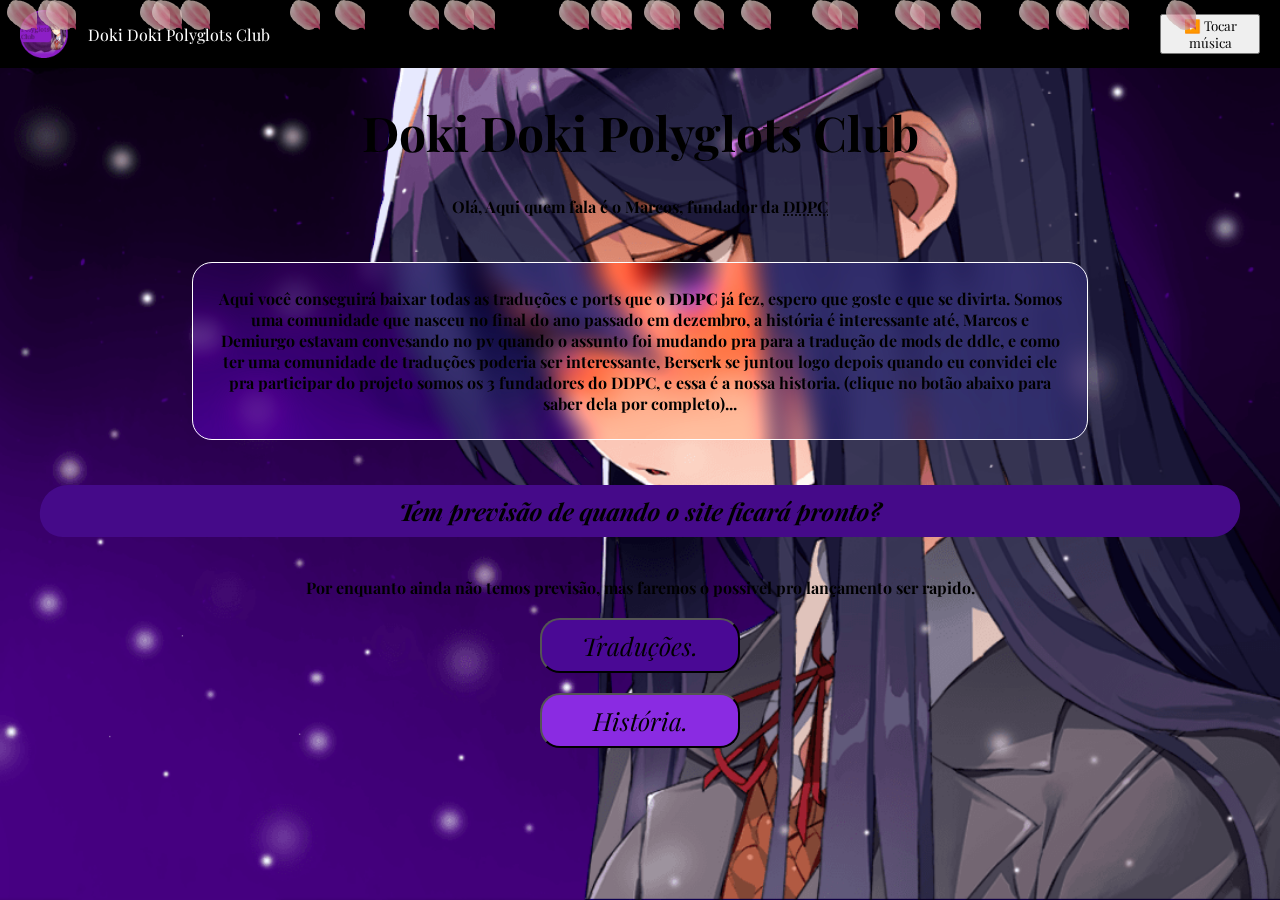
<file: index.html>
<!DOCTYPE html>
<html lang="en">
	<head>
		<meta charset="UTF-8" />
		<meta name="viewport" content="width=device-width, initial-scale=1.0" />
		<title>Doki Doki Polyglots Club</title>
		<link rel="stylesheet" href="css/style.css" />
		<link href="https://fonts.googleapis.com/css2?family=Playfair+Display:wght@400;500;600;700&display=swap" rel="stylesheet">
	</head>
	<body>
		<nav id="top-banner">
			<img id="icon-logo" src="img/logo.png" alt="ícone da logo" />
			<span>Doki Doki Polyglots Club</span>
			<button onclick="document.getElementById('musica').play()">▶️ Tocar música</button>
			<audio id="musica">
			<source src="Yiruma.mp3" type="audio/mpeg">
			Seu navegador não suporta áudio HTML5.
			</audio>
		</nav>
		<h1 id="title">Doki Doki Polyglots Club</h1>
		<p class="subtitle"><b>
			Olá, Aqui quem fala é o Marcos, fundador da
			<abbr title="Doki Doki Polyglots Club">DDPC</abbr></b>
		</p>
		<p class="subtitle" id="description" id="P" ><b> 
			Aqui você conseguirá baixar todas as traduções e ports que o <b>DDPC</b> já fez, espero que goste e que se divirta.
			Somos uma comunidade que nasceu no final do ano passado em dezembro, a história é interessante até, Marcos e Demiurgo
			estavam convesando no pv quando o assunto foi mudando pra para a tradução de mods de ddlc, e como ter uma comunidade 
			de traduções poderia ser interessante, Berserk se juntou logo depois quando eu convidei ele pra participar do projeto 
			somos os 3 fundadores do DDPC, e essa é a nossa historia. (clique no botão abaixo para saber dela por completo)...
		</b>
		</p>
		<h2 id="ready">Tem previsão de quando o site ficará pronto?</h2>
		<p class="subtitle"><b>Por enquanto ainda não temos previsão, mas faremos o possivel pro lançamento ser rapido.</b></p>

		<button id="botao-tradução" >Traduções.</button>
		<button id="botao-historia">História.</button>

		<div id="container"></div>
		<script src="js/ddpc.js"></script>
	</body>
</html>
</file>
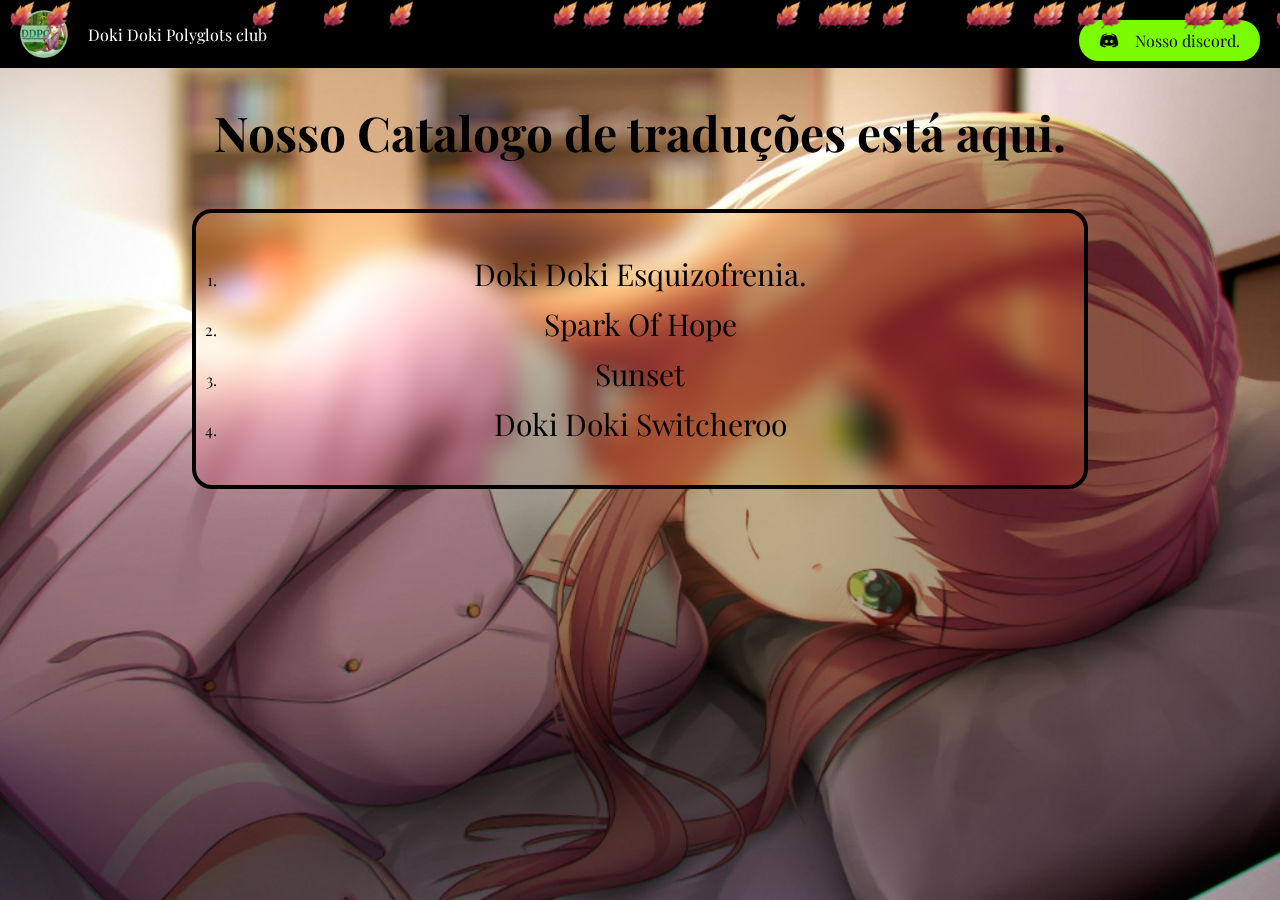
<file: catalogo/catalogo.html>
<!DOCTYPE html>
<html>
    <head>
        <meta charset="UTF-8" />
        <meta name="viewport" content="width=device-width, initial-scale=1.0" />
        <title>Doki Doki Catalogo</title>
        <link rel="stylesheet" href="../css/style-c.css" />
        <link href="https://fonts.googleapis.com/css2?family=Playfair+Display:wght@400;500;600;700&display=swap" rel="stylesheet">
    </head>
    <body>
        <nav id="top-banner" >
            <img id="icon-logo" src="../img/icon-logo.png" alt="icone do ddpc.">
            <span>Doki Doki Polyglots club</span>
            
        <a href="https://discord.gg/vrTKtN7Tbx" target="blank" >
            <button class="top-right-button" > <img class="icon" src="../img/icon-discord.png"> Nosso discord.</button>
        </a>
        </nav>

        <h1 id="title" >Nosso Catalogo de traduções está aqui.</h1>

        <div class="container" id="description">
            <ul class="clickable-list">
                <li><a href="Esquizofrenia.html">Doki Doki Esquizofrenia.</a></li>
                <li><a href="Spark-Of-Hope.html">Spark Of Hope</a></li>
                <li><a href="sunset.html">Sunset</a></li>
                <li><a href="swi.html">Doki Doki Switcheroo</a></li>
            </ul>
        </div>
        <div id="container" ></div>
        <script src="../js/ddpc.js"></script>
    </body>
</html>
</file>
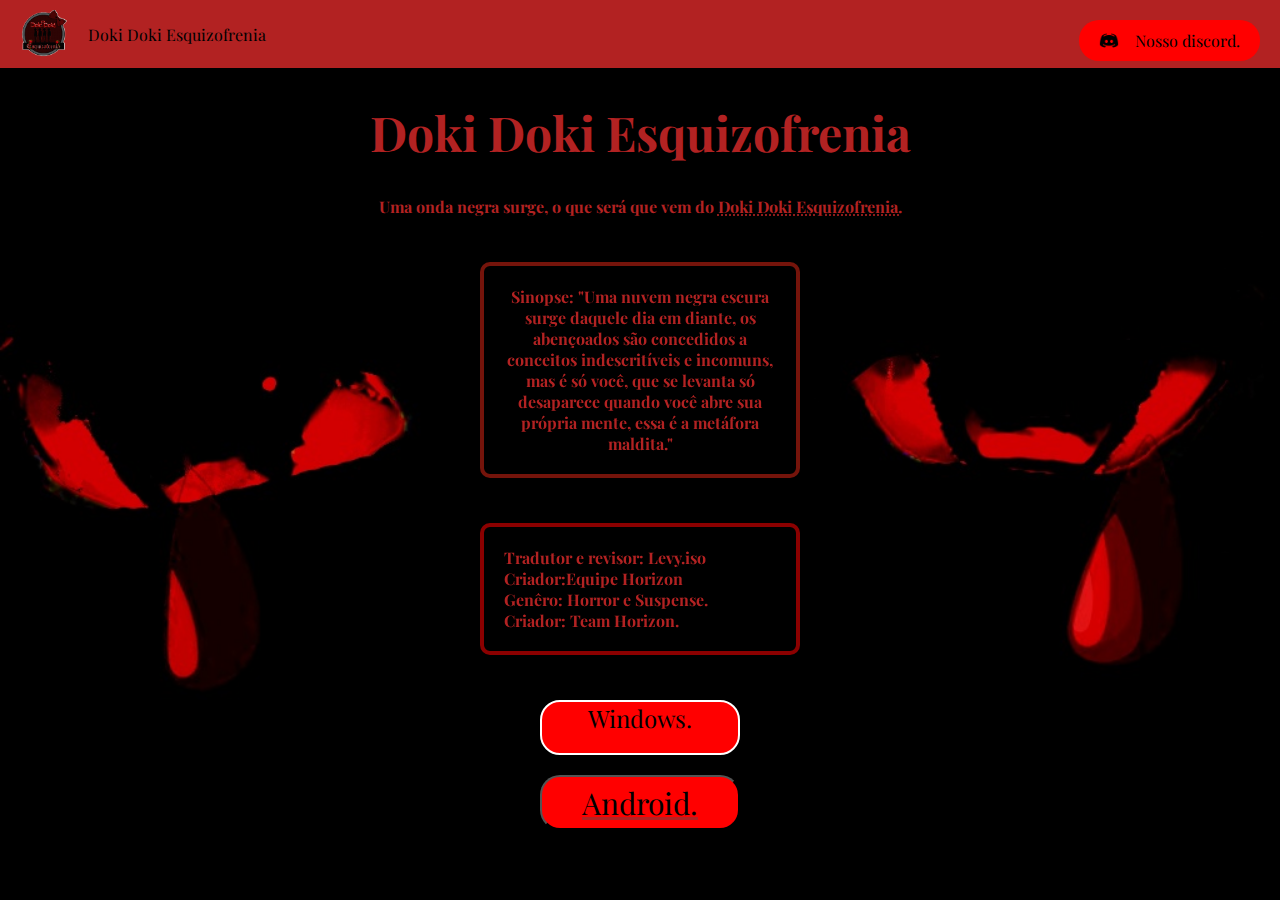
<file: catalogo/Esquizofrenia.html>
<!DOCTYPE html>
<html>
    <head>
        <meta charset="UTF-8" />
		<meta name="viewport" content="width=device-width, initial-scale=1.0" />
		<title>Doki Doki Esquizofrenia</title>
		<link rel="stylesheet" href="../css/esq.css" />
        <link href="https://fonts.googleapis.com/css2?family=Playfair+Display:wght@400;500;600;700&display=swap" rel="stylesheet">
    </head>
    <body>
        <nav id="top-banner">
            <img id="icon-logo" src="../img/Esquizofrenia.png" alt="ícone da logo" />
			<span>Doki Doki Esquizofrenia</span>
        <a href="https://discord.gg/vrTKtN7Tbx" target="blank" >
            <button class="top-right-button" > <img class="icon" src="../img/icon-discord.png"> Nosso discord.</button>
        </a>
        </nav>
        <h1 id="title">Doki Doki Esquizofrenia</h1>
        <p class="subtitle"><b>
            Uma onda negra surge, o que será que vem do 
            <abbr title="Doki Doki Esquizofrenia">Doki Doki Esquizofrenia.</abbr></b>
        </p>
        <p class="subtitle" id="description"><b>
            Sinopse: "Uma nuvem negra escura surge daquele dia em diante, os abençoados são concedidos
            a conceitos indescritíveis e incomuns, mas é só você, que se levanta só desaparece
            quando você abre sua própria mente, essa é a metáfora maldita."
        </b>
        </p>
        <p id="description2"><b>
            Tradutor e revisor: Levy.iso<br>Criador:Equipe Horizon<br>Genêro: Horror e Suspense.<br>Criador: Team Horizon.
        </b>
        </p>

        <a href="https://mega.nz/file/NncQwDKY#gnHNm1yelVFEJWZhBOdQzbcy7Vd_4VjVFy1ZuladVNs" target="_blank"
            <button id="botao-tradução">Windows.</button>    
        </a>

        <a href="https://drive.google.com/file/d/1_--8QWAi0CldtzwJLa7PcD1MRbV7KNYT/view?usp=sharing" target="_blank">
            <button id="botao-mobile" >Android.</button>
        </a>

    </body>
</html>
</file>
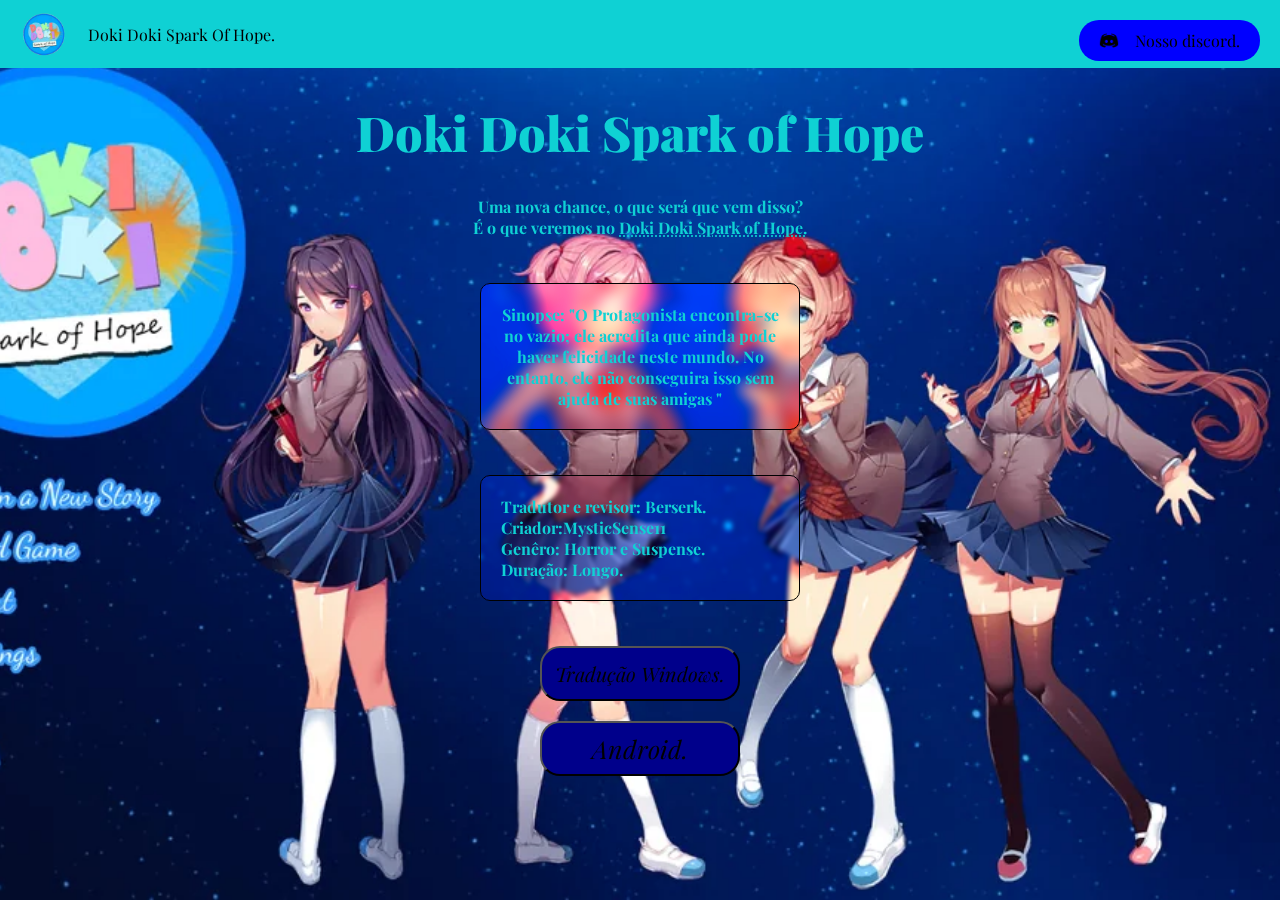
<file: catalogo/Spark-Of-Hope.html>
<!DOCTYPE html>
<html>
    <head>
        <meta charset="UTF-8" />
		<meta name="viewport" content="width=device-width, initial-scale=1.0" />
		<title>Doki Doki Spark Of Hope</title>
		<link rel="stylesheet" href="../css/SoH.css" />
        <link href="https://fonts.googleapis.com/css2?family=Playfair+Display:wght@400;500;600;700&display=swap" rel="stylesheet">
    </head>
    <body>
        <nav id="top-banner">
            <img id="icon-logo" src="../img/SoH.png" alt="ícone da logo" />
			<span>Doki Doki Spark Of Hope.</span>
        <a href="https://discord.gg/vrTKtN7Tbx" target="blank" >
            <button class="top-right-button" > <img class="icon" src="../img/icon-discord.png"> Nosso discord.</button>
        </a>
        </nav>
        <h1 id="title"><strong> Doki Doki Spark of Hope</strong></h1>
        <p class="subtitle"><b>
            Uma nova chance, o que será que vem disso?<br> É o que veremos no  
            <abbr title="Doki Doki Esquizofrenia">Doki Doki Spark of Hope.</abbr></b>
        </p>
        <p class="subtitle" id="description"><b>
            Sinopse: "O Protagonista encontra-se no vazio; ele acredita que ainda pode haver felicidade neste mundo. No entanto, ele não conseguira isso sem ajuda de suas amigas "
        </b>
        </p>
        <p id="description2"><b>
            Tradutor e revisor: Berserk.<br>Criador:MysticSense11<br>Genêro: Horror e Suspense.<br>Duração: Longo.
        </b>
        </p>

        <button id="botao-tradução" >Tradução Windows.</button>
		<button id="botao-mobile">Android.</button>

    </body>
</html>
</file>
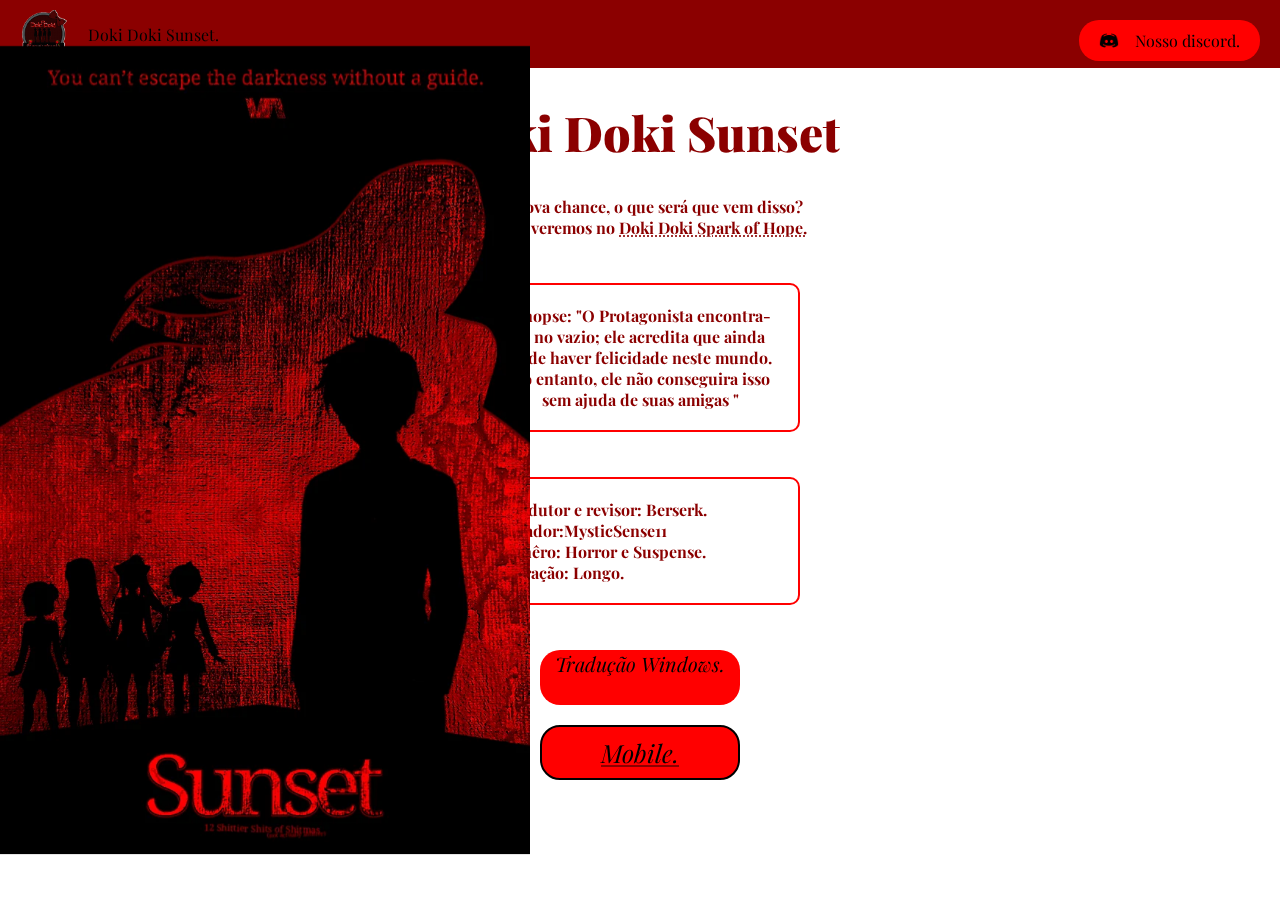
<file: catalogo/sunset.html>
<!DOCTYPE html>
<html>
    <head>
        <meta charset="UTF-8" />
		<meta name="viewport" content="width=device-width, initial-scale=1.0" />
		<title>Doki Doki Sunset</title>
		<link rel="stylesheet" href="../css/sunset.css" />
        <link href="https://fonts.googleapis.com/css2?family=Playfair+Display:wght@400;500;600;700&display=swap" rel="stylesheet">
    </head>
    <body>
        <nav id="top-banner">
            <img id="icon-logo" src="../img/Esquizofrenia.png" alt="ícone da logo" />
			<span>Doki Doki Sunset.</span>
        <a href="https://discord.gg/vrTKtN7Tbx" target="blank" >
            <button class="top-right-button" > <img class="icon" src="../img/icon-discord.png"> Nosso discord.</button>
        </a>
        </nav>
        <h1 id="title"><strong> Doki Doki Sunset</strong></h1>
        <p class="subtitle"><b>
            Uma nova chance, o que será que vem disso?<br> É o que veremos no  
            <abbr title="Doki Doki Esquizofrenia">Doki Doki Spark of Hope.</abbr></b>
        </p>
        <p class="subtitle" id="description"><b>
            Sinopse: "O Protagonista encontra-se no vazio; ele acredita que ainda pode haver felicidade neste mundo. No entanto, ele não conseguira isso sem ajuda de suas amigas "
        </b>
        </p>
        <p id="description2"><b>
            Tradutor e revisor: Berserk.<br>Criador:MysticSense11<br>Genêro: Horror e Suspense.<br>Duração: Longo.
        </b>
        </p>

        <a href="https://mega.nz/file/NncQwDKY#gnHNm1yelVFEJWZhBOdQzbcy7Vd_4VjVFy1ZuladVNs" target="_blank"
            <button id="botao-tradução" >Tradução Windows.</button>    
        </a>
        
        <a href="https://drive.google.com/file/d/1_--8QWAi0CldtzwJLa7PcD1MRbV7KNYT/view?usp=sharing">
            <button id="botao-mobile" >Mobile.</button>
        </a>

        <div class="imagem-lateral esquerda">
            <img src="../img/sunset-2.png" alt="imagem esqueda">
        </div>

    </body>
</html>
</file>
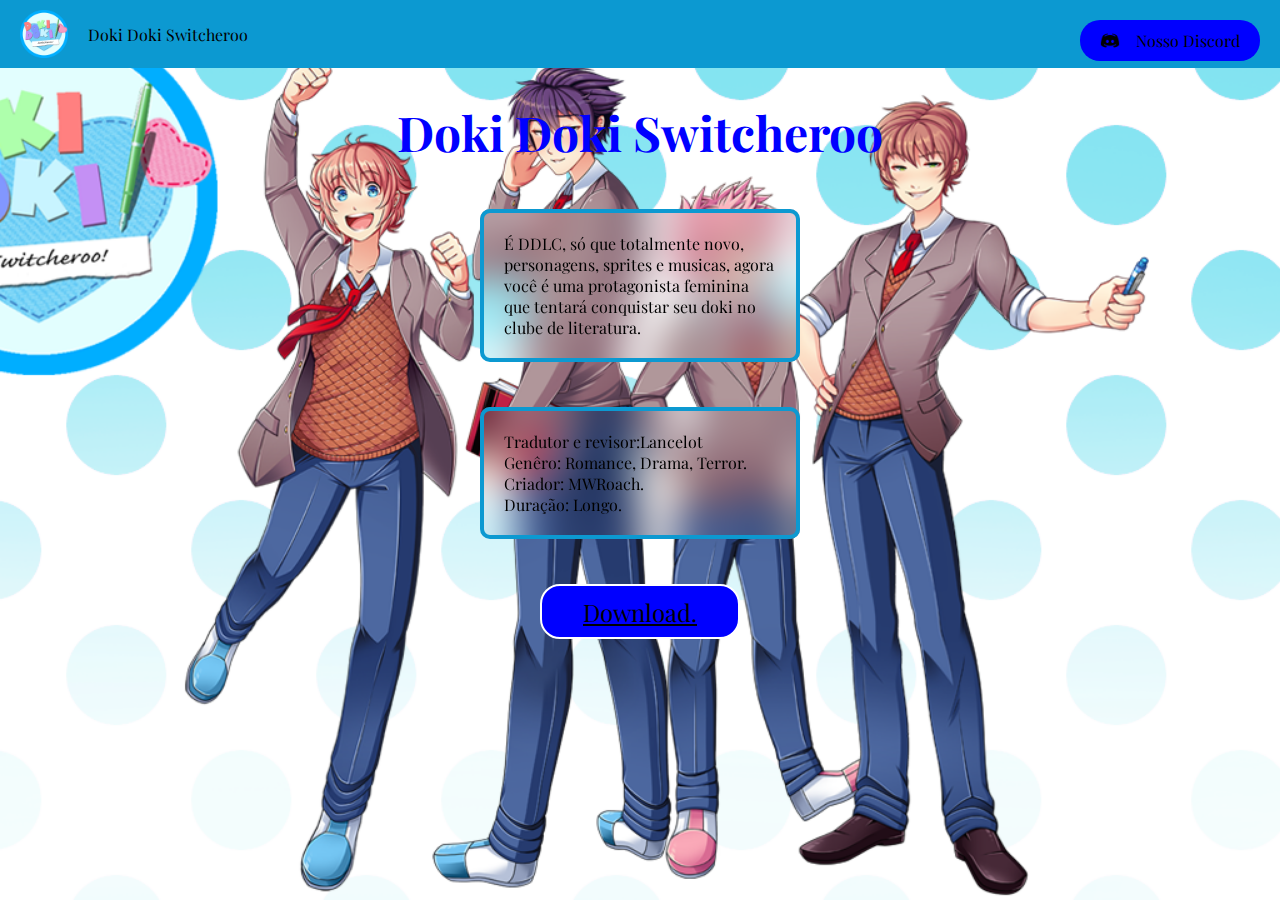
<file: catalogo/swi.html>
<!DOCKTYPE Html>
<html>
        <head>
        <meta charset="UTF-8" />
		<meta name="viewport" content="width=device-width, initial-scale=1.0" />
		<title>Doki Doki Switcheroo</title>
		<link rel="stylesheet" href="../css/swi.css" />
        <link href="https://fonts.googleapis.com/css2?family=Playfair+Display:wght@400;500;600;700&display=swap" rel="stylesheet">
    </head>
    <body>
        <nav id="top-banner">
            <img id="icon-logo" src="../img/DDLCModTemplateLogo.png" alt="logo-switcheroo">
            <span>Doki Doki Switcheroo</span>
        <a href="https://discord.gg/vrTKtN7Tbx" target="_blank" >
            <button class="top-right-button" ><img class="icon" src="../img/icon-discord.png" >Nosso Discord</button>
        </a>
        </nav>
        <h1 id="title" >Doki Doki Switcheroo</h1>
        <p id="description" >
            É DDLC, só que totalmente novo, personagens, sprites e musicas, agora você é uma protagonista feminina que tentará conquistar
            seu doki no clube de literatura.
        </p>

        <p id="description2">
            Tradutor e revisor:Lancelot <br> Genêro: Romance, Drama, Terror. <br> Criador: MWRoach. <br> Duração: Longo. 
        </p>

        <a href="https://www.mediafire.com/file/rzul1zxr0ninjh3/DDSH-2.0.1-Mod_PT_BR.rar/file" target="_blank"><button id="botao-tradução">Download.</button></a>

    </body>
</html>
</file>
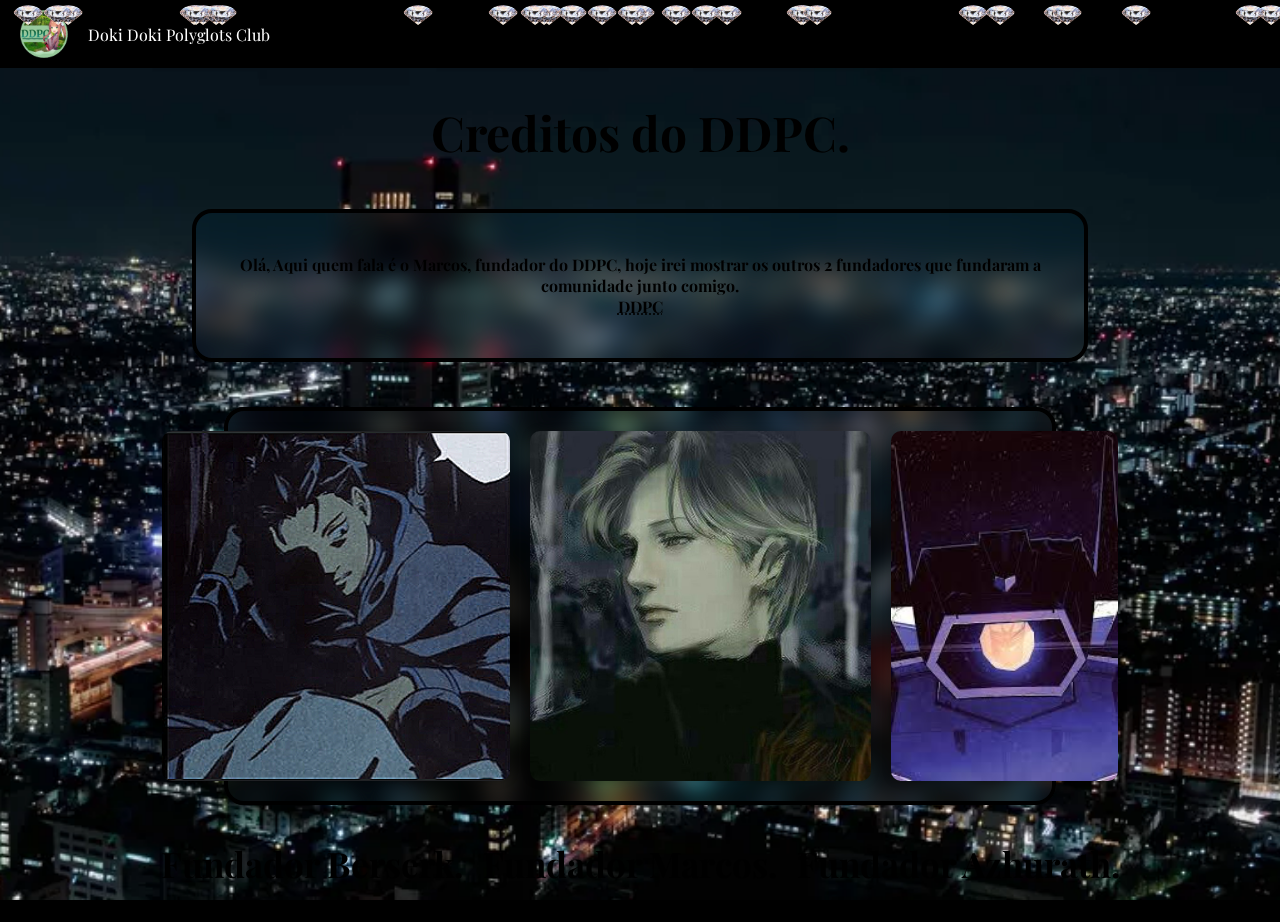
<file: creditos ddpc/creditos.html>
<!DOCTYPE html>
<html lang="en">
	<head>
		<meta charset="UTF-8" />
		<meta name="viewport" content="width=device-width, initial-scale=1.0" />
		<title>Doki Doki Polyglots Club</title>
		<link rel="stylesheet" href="creditos.css" />
		<link href="https://fonts.googleapis.com/css2?family=Playfair+Display:wght@400;500;600;700&display=swap" rel="stylesheet">
	</head>
	<body>
		<nav id="top-banner">
			<img id="icon-logo" src="../img/icon-logo.png" alt="ícone da logo" />
			<span>Doki Doki Polyglots Club</span>
		</nav>
		<h1 id="title">Creditos do DDPC.</h1>
        <div id="description">
            <p class="subtitle"><b>
                Olá, Aqui quem fala é o Marcos, fundador do DDPC, hoje irei mostrar os outros 2 fundadores que fundaram a comunidade junto comigo. <br>
                
                <abbr title="Doki Doki Polyglots Club">DDPC</abbr></b>
            </p>
        </div>
        <div id="pfp-container" class="container">
            <img class="img-pfp" src="Berserk-2.png" alt="Berserk">   
            <img class="img-pfp" src="Marcos-2.jpeg" alt="Marcos"> 
            <img class="img-pfp" src="Azhurath-2.jpg" alt="Azhurath">
        </div>
        <div class="container" >
            <p id="p">
                Fundador Berserk.
            </p>
            <p id="p">
                Fundador Marcos.
            </p>
            <p id="p">
                Fundador Azhurath.
            </p>
        </div>
		<div id="container"></div>
		<script src="../js/ddpc.js"></script>
	</body>
</html>
</file>
<file: css/style.css>
:root {
	--primary-color: #000000; /* Cor principal */
	--secundary-color: white; /* Cor secundária */
}

/* Importa fonte Lato */
@import url("https://fonts.google.com/share?selection.family=Open+Sans:ital,wght@0,300..800;1,300..800|Playfair+Display:ital,wght@0,400..900;1,400..900");

/* Config da fonte Lato */
.lato-thin {
	font-family: "Playfair Display", serif;
	font-weight: 100;
	font-style: normal;
}

.lato-light {
	font-family: "Playfair Display", serif;
	font-weight: 300;
	font-style: normal;
}

.lato-regular {
	font-family: "Playfair Display", serif;
	font-weight: 400;
	font-style: normal;
}

.lato-bold {
	font-family: "Playfair Display", serif;
	font-weight: 700;
	font-style: normal;
}

.lato-black {
	font-family: "Playfair Display", serif;
	font-weight: 900;
	font-style: normal;
}

.lato-thin-italic {
	font-family: "Playfair Display", serif;
	font-weight: 100;
	font-style: italic;
}

.lato-light-italic {
	font-family: "Playfair Display", serif;
	font-weight: 300;
	font-style: italic;
}

.lato-regular-italic {
	font-family: "Playfair Display", serif;
	font-weight: 400;
	font-style: italic;
}

.lato-bold-italic {
	font-family: "Playfair Display", serif;
	font-weight: 700;
	font-style: italic;
}

.lato-black-italic {
	font-family: "Playfair Display", serif;
	font-weight: 900;
	font-style: italic;
}

/* Aplica fonte, cor do texto e cursor */
* {
	box-sizing: border-box;
	font-family: "Playfair Display", sans-serif;
	color: var(--primary-color);
	cursor: url(http://www.rw-designer.com/cursor-extern.php?id=107298), auto;
	text-rendering: auto;
	image-rendering: auto;
	shape-rendering: auto;
}
/* Reseta margens do body */
html,
body {
	margin: 0;
	padding: 0;
}

/* Caso tenha botão, yuri fica com vergonha */
#icon-logo,
button {
	cursor: url(http://www.rw-designer.com/cursor-extern.php?id=107296), auto;
}

/* Body com tamanho dependendo do navegador e background */
body {
	background-image: url("../img/index/bg.png");
	background-repeat: no-repeat;
	background-position: center bottom;
	background-size: cover;
	background-attachment: fixed;
	margin: 0;
	overflow: hidden;
}

#top-banner,
#top-banner span {
	background-color: var(--primary-color);
	color: var(--secundary-color);
	display: flex;
	justify-content: space-between;
	align-items: center;
	padding: 10px 20px;
	width: 100vw;
	box-sizing: border-box;
}

#icon-logo {
	width: 48px;
	height: 48px;
}
#title {
	display: flex;
	justify-content: center;
	text-align: center;
	font-size: 3em;
}
.subtitle {
	display: flex;
	align-items: center;
	justify-content: center;
	flex-direction: column;
	text-align: center;
}

#description {
	max-width: 70vw;
	margin: 5vh auto;
	padding: 25px;
	border: 1px solid var(--secundary-color);
	border-radius: 20px;
	backdrop-filter: blur(12px) saturate(200%);
}

#ready {
	display: flex;
	justify-content: center;
	margin: 40px;
	font-style: italic;
  transform: skewX(-5deg);
  background-color: #450a89;
  padding: 10px 10px;
  border-radius: 25px;
}

/* 5vh auto 0 */

#botao-tradução {
	width: 200px;
	height: 55px;
	background-position: center;
	border-radius: 20px;
	background-color: #4a0995;
	font-style: oblique;
	font-size: 25px;
}

#botao-tradução {
    display: block;
    margin: 20px auto;
}

#botao-historia {
	width: 200px;
	height: 55px;
	border-radius: 20px;
	background-color: blueviolet;
	font-style: oblique;
	font-size: 25px;
}

#botao-historia {
    display: block;
    margin: 20px auto;
}

#P {
	font-size: 28px;
}

.small-text {
	font-size: 14;
}

body {
    margin: 0;
    overflow: hidden;
    background-color: black;
}

#container {
	position: fixed;
	top: 0;
	left: 0;
	width: 100%;
	height: 100%;
	pointer-events: none;
}

.sakura {
	position: absolute;
	width: 30px;
	height: 30px;
	background-image: url('../img/sakura-petala.png');
	background-size: cover;
	pointer-events: none;
	animation: fall linear infinite;
}

@keyframes fall {
    0% {
        transform: translateY(-100px) rotate(0deg);
    }
    100% {
        transform: translateY(100vh) rotate(360deg);
        opacity: 0;
    }
}
</file>
<file: css/style-c.css>
:root {
	--primary-color: black; /* Cor principal */
	--secundary-color: white; /* Cor secundária */
}

/* Importa fonte Lato */
@import url("https://fonts.google.com/share?selection.family=Open+Sans:ital,wght@0,300..800;1,300..800|Playfair+Display:ital,wght@0,400..900;1,400..900");

/* Config da fonte Lato */
.lato-thin {
	font-family: "Playfair Display", serif;
	font-weight: 100;
	font-style: normal;
}

.lato-light {
	font-family: "Playfair Display", serif;
	font-weight: 300;
	font-style: normal;
}

.lato-regular {
	font-family: "Playfair Display", serif;
	font-weight: 400;
	font-style: normal;
}

.lato-bold {
	font-family: "Playfair Display", serif;
	font-weight: 700;
	font-style: normal;
}

.lato-black {
	font-family: "Playfair Display", serif;
	font-weight: 900;
	font-style: normal;
}

.lato-thin-italic {
	font-family: "Playfair Display", serif;
	font-weight: 100;
	font-style: italic;
}

.lato-light-italic {
	font-family: "Playfair Display", serif;
	font-weight: 300;
	font-style: italic;
}

.lato-regular-italic {
	font-family: "Playfair Display", serif;
	font-weight: 400;
	font-style: italic;
}

.lato-bold-italic {
	font-family: "Playfair Display", serif;
	font-weight: 700;
	font-style: italic;
}

.lato-black-italic {
	font-family: "Playfair Display", serif;
	font-weight: 900;
	font-style: italic;
}

/* Aplica fonte, cor do texto e cursor */
* {
	box-sizing: border-box;
	font-family: "Playfair Display", sans-serif;
	color: var(--primary-color);
	cursor: url(http://www.rw-designer.com/cursor-extern.php?id=107298), auto;
	text-rendering: auto;
	image-rendering: auto;
	shape-rendering: auto;
}
/* Reseta margens do body */
html,
body {
	margin: 0;
	padding: 0;
}

/* Caso tenha botão, yuri fica com vergonha */
#icon-logo,
button {
	cursor: url(http://www.rw-designer.com/cursor-extern.php?id=107296), auto;
}

/* Body com tamanho dependendo do navegador e background */
body {
	background-image: url("../img/index/background.jpg");
	background-repeat: no-repeat;
	background-position: center bottom;
	background-size: cover;
	background-attachment: fixed;
}

#top-banner,
#top-banner span {
	background-color: var(--primary-color);
	color: var(--secundary-color);
	display: flex;
	justify-content: space-between;
	align-items: center;
	padding: 10px 20px;
	width: 100vw;
	box-sizing: border-box;
    font-size: medium;
}

#icon-logo {
	width: 48px;
	height: 48px;
}
#title {
	display: flex;
	justify-content: center;
	text-align: center;
	font-size: 3em;
}
.subtitle {
	display: flex;
	align-items: center;
	justify-content: center;
	flex-direction: column;
	text-align: center;
}

#description {
	max-width: 70vw;
	margin: 5vh auto;
	padding: 25px;
	border: 1px solid var(--secundary-color);
	border-radius: 20px;
	backdrop-filter: blur(12px) saturate(150%);
	border: 4px solid black;
}

#ready {
	display: flex;
	justify-content: center;
	margin: 40px;
	font-style: italic;
  transform: skewX(-5deg);
  background-color: #450a89;
  padding: 10px 10px;
  border-radius: 25px;
}

/* 5vh auto 0 */

#botao-tradução {
	width: 200px;
	height: 55px;
	background-position: center;
	border-radius: 20px;
	background-color: #4a0995;
	font-style: oblique;
	font-size: 25px;
}

#botao-tradução {
    display: block;
    margin: 20px auto;
}

#botao-historia {
	width: 200px;
	height: 55px;
	border-radius: 20px;
	background-color: blueviolet;
	font-style: oblique;
	font-size: 25px;
}

#botao-historia {
    display: block;
    margin: 20px auto;
}

#P {
	font-size: 28px;
}

.small-text {
	font-size: 14;
}

.top-right-button {
    position: absolute;
    top: 20px;
    right: 20px;
    padding: 10px 20px;
    background-color: lawngreen;
    color: black;
    border: none;
    border-radius: 20px;
    transition: background-color 0.3s transform 0.2s;
    font-size: 16px;
    display: flex;
    align-items: center;
    gap: 8px;
}

.top-right-button:hover {
    background-color: #45a049;
    transform: scale(1.05);
}

.top-right-button .icon {
    width: 20px;
    height: 20px;
    margin-right: 8px;
}

.container {
    text-align: center;
}

.clickable-list {
    list-style-type: nome;
    padding: 0;
}

.clickable-list li {
    margin: 10px 0;
}

.clickable-list li a {
    text-decoration: none;
    color: black;
    font-size: 30px;
    border-radius: 6px;
    transition: background-color 0.3s, color 0.2s;
}

.clickable-list li a:hover {
    background-color: black;
    color: white;
}

body {
    margin: 0;
    overflow: hidden;
    background-color: black;
}

#container {
	position: fixed;
	top: 0;
	left: 0;
	width: 100%;
	height: 100%;
	pointer-events: none;
}

.sakura {
	position: absolute;
	width: 30px;
	height: 30px;
	background-image: url('../img/folha-de-outono.png');
	background-size: cover;
	pointer-events: none;
	animation: fall linear infinite;
}

@keyframes fall {
    0% {
        transform: translateY(-100px) rotate(0deg);
    }
    100% {
        transform: translateY(100vh) rotate(360deg);
        opacity: 0;
    }
}
</file>
<file: css/esq.css>
:root {
	--primary-color: firebrick; /* Cor principal */
	--secundary-color: black; /* Cor secundária */
}

/* Importa fonte Lato */
@import url("https://fonts.google.com/share?selection.family=Open+Sans:ital,wght@0,300..800;1,300..800|Playfair+Display:ital,wght@0,400..900;1,400..900");

/* Config da fonte Lato */
.lato-thin {
	font-family: "Playfair Display", serif;
	font-weight: 100;
	font-style: normal;
}

.lato-light {
	font-family: "Playfair Display", serif;
	font-weight: 300;
	font-style: normal;
}

.lato-regular {
	font-family: "Playfair Display", serif;
	font-weight: 400;
	font-style: normal;
}

.lato-bold {
	font-family: "Playfair Display", serif;
	font-weight: 700;
	font-style: normal;
}

.lato-black {
	font-family: "Playfair Display", serif;
	font-weight: 900;
	font-style: normal;
}

.lato-thin-italic {
	font-family: "Playfair Display", serif;
	font-weight: 100;
	font-style: italic;
}

.lato-light-italic {
	font-family: "Playfair Display", serif;
	font-weight: 300;
	font-style: italic;
}

.lato-regular-italic {
	font-family: "Playfair Display", serif;
	font-weight: 400;
	font-style: italic;
}

.lato-bold-italic {
	font-family: "Playfair Display", serif;
	font-weight: 700;
	font-style: italic;
}

.lato-black-italic {
	font-family: "Playfair Display", serif;
	font-weight: 900;
	font-style: italic;
}

/* Aplica fonte, cor do texto e cursor */
* {
	box-sizing: border-box;
	font-family: "Playfair Display", sans-serif;
	color: var(--primary-color);
	cursor: url(http://www.rw-designer.com/cursor-extern.php?id=107298), auto;
	text-rendering: auto;
	image-rendering: auto;
	shape-rendering: auto;
}
/* Reseta margens do body */
html,
body {
	margin: 0;
	padding: 0;
}

/* Caso tenha botão, yuri fica com vergonha */
#icon-logo,
button {
	cursor: url(http://www.rw-designer.com/cursor-extern.php?id=107296), auto;
}

/* Body com tamanho dependendo do navegador e background */
body {
	background-image: url("../img/index/banner.png");
	background-repeat: no-repeat;
	background-position: center bottom;
	background-size: cover;
	background-attachment: fixed;
}

#top-banner,
#top-banner span {
	background-color: var(--primary-color);
	color: var(--secundary-color);
	display: flex;
	justify-content: space-between;
	align-items: center;
	padding: 10px 20px;
	width: 100vw;
	box-sizing: border-box;
}

#icon-logo {
	width: 48px;
	height: 48px;
}
#title {
	display: flex;
	justify-content: center;
	text-align: center;
	font-size: 3em;
	-webkit-text-fill-color: firebrick;
}
.subtitle {
	display: flex;
	align-items: center;
	justify-content: center;
	flex-direction: column;
	text-align: center;
}

#description {
	max-width: 25vw;
	margin: 5vh auto;
	padding: 20px;
	border: 1px solid var(--secundary-color);
	border-radius: 10px;
	backdrop-filter: blur(20px);
	border: 4px solid darkred;
	border-color: #75140b;
}

/*backdrop-filter: blur(8px) saturate(200%);*/

#description2 {
	max-width: 25vw;
	margin: 5vh auto;
	padding: 20px;
	border: 1px solid var(--secundary-color);
	border-color: white;
	border: 4px solid darkred ;
	border-radius: 10px;
	backdrop-filter: blur(20px);
}

#botao-tradução {
	width: 200px;
	height: 55px;
	-webkit-text-fill-color: var(--secundary-color);
	background-position: center;
	border-radius: 20px;
	background-color: red;
	font-style: oblique;
	font-size: 24px;
	display: inline-block;
	text-decoration: none;
	border: 2px white solid;
	font-family: Playfair Display;
	font-style: normal;
	text-align: center;
}

.botao:hover {
    background-color: darkred;
	border-color: silver;
}

#botao-tradução {
    display: block;
    margin: 20px auto;
}

#botao-mobile {
	width: 200px;
	height: 55px;
	-webkit-text-fill-color: var(--secundary-color);
	border-radius: 20px;
	background-color: red;
	font-size: 30px;
	font-style: normal;
	text-decoration: none;
}

#botao-mobile {
    display: block;
    margin: 20px auto;
}

.top-right-button {
    position: absolute;
    top: 20px;
    right: 20px;
    padding: 10px 20px;
    background-color: red;
    color: black;
    border: none;
    border-radius: 20px;
    transition: background-color 0.3s transform 0.2s;
    font-size: 16px;
    display: flex;
    align-items: center;
    gap: 8px;
}

.top-right-button:hover {
    background-color: darkred;
    transform: scale(1.05);
}

.top-right-button .icon {
    width: 20px;
    height: 20px;
    margin-right: 8px;
}

.button-download {
    width: 20px;
    height: 20px;
    margin-right: 8px;
}
</file>
<file: css/SoH.css>
:root {
	--primary-color: #0fd1d4; /* Cor principal */
	--secundary-color: black; /* Cor secundária */
}

/* Importa fonte Lato */
/* Importa fonte Lato */
@import url("https://fonts.google.com/share?selection.family=Open+Sans:ital,wght@0,300..800;1,300..800|Playfair+Display:ital,wght@0,400..900;1,400..900");

/* Config da fonte Lato */
.lato-thin {
	font-family: "Playfair Display", serif;
	font-weight: 100;
	font-style: normal;
}

.lato-light {
	font-family: "Playfair Display", serif;
	font-weight: 300;
	font-style: normal;
}

.lato-regular {
	font-family: "Playfair Display", serif;
	font-weight: 400;
	font-style: normal;
}

.lato-bold {
	font-family: "Playfair Display", serif;
	font-weight: 700;
	font-style: normal;
}

.lato-black {
	font-family: "Playfair Display", serif;
	font-weight: 900;
	font-style: normal;
}

.lato-thin-italic {
	font-family: "Playfair Display", serif;
	font-weight: 100;
	font-style: italic;
}

.lato-light-italic {
	font-family: "Playfair Display", serif;
	font-weight: 300;
	font-style: italic;
}

.lato-regular-italic {
	font-family: "Playfair Display", serif;
	font-weight: 400;
	font-style: italic;
}

.lato-bold-italic {
	font-family: "Playfair Display", serif;
	font-weight: 700;
	font-style: italic;
}

.lato-black-italic {
	font-family: "Playfair Display", serif;
	font-weight: 900;
	font-style: italic;
}

/* Aplica fonte, cor do texto e cursor */
* {
	box-sizing: border-box;
	font-family: "Playfair Display", sans-serif;
	color: var(--primary-color);
	cursor: url(http://www.rw-designer.com/cursor-extern.php?id=107298), auto;
	text-rendering: auto;
	image-rendering: auto;
	shape-rendering: auto;
}
/* Reseta margens do body */
html,
body {
	margin: 0;
	padding: 0;
}

/* Caso tenha botão, yuri fica com vergonha */
#icon-logo,
button {
	cursor: url(http://www.rw-designer.com/cursor-extern.php?id=107296), auto;
}

/* Body com tamanho dependendo do navegador e background */
body {
	background-image: url("../img/index/bg-soh.png");
	background-repeat: no-repeat;
	background-position: center bottom;
	background-size: cover;
	background-attachment: fixed;
}

#top-banner,
#top-banner span {
	background-color: var(--primary-color);
	color: var(--secundary-color);
	display: flex;
	justify-content: space-between;
	align-items: center;
	padding: 10px 20px;
	width: 100vw;
	box-sizing: border-box;
}

#icon-logo {
	width: 48px;
	height: 48px;
}
#title {
	display: flex;
	justify-content: center;
	text-align: center;
	font-size: 3em;
}
.subtitle {
	display: flex;
	align-items: center;
	justify-content: center;
	flex-direction: column;
	text-align: center;
}

#description {
	max-width: 25vw;
	margin: 5vh auto;
	padding: 20px;
	border: 1px solid var(--secundary-color);
	border-radius: 10px;
	backdrop-filter: blur(8px) saturate(200%);
}

#description2 {
	max-width: 25vw;
	margin: 5vh auto;
	padding: 20px;
	border: 1px solid var(--secundary-color);
	border-radius: 10px;
	backdrop-filter: blur(2px) saturate(150%);
}

#botao-tradução {
	width: 200px;
	height: 55px;
	-webkit-text-fill-color: var(--secundary-color);
	background-position: center;
	border-radius: 20px;
	background-color: darkblue;
	font-style: oblique;
	font-size: 20px;
	text-align: center;
	text-decoration: none;

}

#botao-tradução {
    display: block;
    margin: 20px auto;
}

#botao-mobile {
	width: 200px;
	height: 55px;
	border-radius: 20px;
	-webkit-text-fill-color: var(--secundary-color);
	background-color: darkblue;
	font-style: oblique;
	font-size: 25px;
	text-decoration: none;
	text-align: center;
}

#botao-mobile {
    display: block;
    margin: 20px auto;
}

.top-right-button {
    position: absolute;
    top: 20px;
    right: 20px;
    padding: 10px 20px;
    background-color: blue;
    color: black;
    border: none;
    border-radius: 20px;
    transition: background-color 0.3s transform 0.2s;
    font-size: 16px;
    display: flex;
    align-items: center;
    gap: 8px;
}

.top-right-button:hover {
    background-color: #45a049;
    transform: scale(1.05);
}

.top-right-button .icon {
    width: 20px;
    height: 20px;
    margin-right: 8px;
}

.button-download .icon {
    width: 20px;
    height: 20px;
    margin-right: 8px;
}
</file>
<file: css/sunset.css>
:root {
	--primary-color: darkred; /* Cor principal */
	--secundary-color: black; /* Cor secundária */
}

/* Importa fonte Lato */
@import url("https://fonts.google.com/share?selection.family=Open+Sans:ital,wght@0,300..800;1,300..800|Playfair+Display:ital,wght@0,400..900;1,400..900");

/* Config da fonte Lato */
.lato-thin {
	font-family: "Playfair Display", serif;
	font-weight: 100;
	font-style: normal;
}

.lato-light {
	font-family: "Playfair Display", serif;
	font-weight: 300;
	font-style: normal;
}

.lato-regular {
	font-family: "Playfair Display", serif;
	font-weight: 400;
	font-style: normal;
}

.lato-bold {
	font-family: "Playfair Display", serif;
	font-weight: 700;
	font-style: normal;
}

.lato-black {
	font-family: "Playfair Display", serif;
	font-weight: 900;
	font-style: normal;
}

.lato-thin-italic {
	font-family: "Playfair Display", serif;
	font-weight: 100;
	font-style: italic;
}

.lato-light-italic {
	font-family: "Playfair Display", serif;
	font-weight: 300;
	font-style: italic;
}

.lato-regular-italic {
	font-family: "Playfair Display", serif;
	font-weight: 400;
	font-style: italic;
}

.lato-bold-italic {
	font-family: "Playfair Display", serif;
	font-weight: 700;
	font-style: italic;
}

.lato-black-italic {
	font-family: "Playfair Display", serif;
	font-weight: 900;
	font-style: italic;
}

/* Aplica fonte, cor do texto e cursor */
* {
	box-sizing: border-box;
	font-family: "Playfair Display", sans-serif;
	color: var(--primary-color);
	cursor: url(http://www.rw-designer.com/cursor-extern.php?id=107298), auto;
	text-rendering: auto;
	image-rendering: auto;
	shape-rendering: auto;
}
/* Reseta margens do body */
html,
body {
	margin: 0;
	padding: 0;
}

/* Caso tenha botão, yuri fica com vergonha */
#icon-logo,
button {
	cursor: url(http://www.rw-designer.com/cursor-extern.php?id=107296), auto;
}

/* Body com tamanho dependendo do navegador e background */
body {
	background-image: url("");
	background-repeat: no-repeat;
	background-position: center bottom;
	background-size: cover;
	background-attachment: fixed;
}

#top-banner,
#top-banner span {
	background-color: var(--primary-color);
	color: var(--secundary-color);
	display: flex;
	justify-content: space-between;
	align-items: center;
	padding: 10px 20px;
	width: 100vw;
	box-sizing: border-box;
}

#icon-logo {
	width: 48px;
	height: 48px;
}
#title {
	display: flex;
	justify-content: center;
	text-align: center;
	font-size: 3em;
}
.subtitle {
	display: flex;
	align-items: center;
	justify-content: center;
	flex-direction: column;
	text-align: center;
}

#description {
	max-width: 25vw;
	margin: 5vh auto;
	padding: 20px;
	border: 1px solid var(--secundary-color);
	border-radius: 10px;
	backdrop-filter: blur(8px) saturate(200%);
    border: 2px red solid;
}

#description2 {
	max-width: 25vw;
	margin: 5vh auto;
	padding: 20px;
	border: 1px solid var(--secundary-color);
	border-radius: 10px;
	backdrop-filter: blur(2px) saturate(150%);
    border: 2px solid red;
}

#botao-tradução {
	width: 200px;
	height: 55px;
	-webkit-text-fill-color: var(--secundary-color);
	border-radius: 20px;
	background-color: red;
	font-style: oblique;
	font-size: 20px;
    text-align: center;
    text-decoration: none;
}

#botao-tradução {
    display: block;
    margin: 20px auto;
}

#botao-mobile {
	width: 200px;
	height: 55px;
	border-radius: 20px;
	-webkit-text-fill-color: var(--secundary-color);
	background-color: red;
	font-style: oblique;
	font-size: 25px;
    text-align: center;
    text-decoration: none;
    border: 2px solid black;
}

#botao-mobile {
    display: block;
    margin: 20px auto;
}

.top-right-button {
    position: absolute;
    top: 20px;
    right: 20px;
    padding: 10px 20px;
    background-color: red;
    color: black;
    border: none;
    border-radius: 20px;
    transition: background-color 0.3s transform 0.2s;
    font-size: 16px;
    display: flex;
    align-items: center;
    gap: 8px;
}

.top-right-button:hover {
    background-color: darkred;
    transform: scale(1.05);
}

.top-right-button .icon {
    width: 20px;
    height: 20px;
    margin-right: 8px;
}

.button-download .icon {
    width: 20px;
    height: 20px;
    margin-right: 8px;
}

.conteudo {
    text-align: center;
    margin: 0 auto;
    max-width: 800px;
    padding: 20px;
}

.imagem-lateral {
    position: fixed;
    top: 0;
    bottom: 0;
    width: 530px;
    display: flex;
    align-items: center;
    justify-content: center;
    z-index: 1;
}

.imagem-lateral2 {
    position: fixed;
    top: 0;
    bottom: 0;
    width: 630px;
    display: flex;
    align-items: center;
    justify-content: center;
    z-index: 1;
}

.imagem-lateral img {
    max-width: 100%;
    height: auto;
}

.imagem-lateral2 img {
    max-width: 100%;
    height: auto;
}


.esquerda {
    left: 0;
}

.direita {
    right: 0;
}
</file>
<file: css/swi.css>
:root {
	--primary-color: #0c99d1; /* Cor principal */
	--secundary-color: black; /* Cor secundária */
}

/* Importa fonte Lato */
@import url("https://fonts.google.com/share?selection.family=Open+Sans:ital,wght@0,300..800;1,300..800|Playfair+Display:ital,wght@0,400..900;1,400..900");

/* Config da fonte Lato */
.lato-thin {
	font-family: "Playfair Display", serif;
	font-weight: 100;
	font-style: normal;
}

.lato-light {
	font-family: "Playfair Display", serif;
	font-weight: 300;
	font-style: normal;
}

.lato-regular {
	font-family: "Playfair Display", serif;
	font-weight: 400;
	font-style: normal;
}

.lato-bold {
	font-family: "Playfair Display", serif;
	font-weight: 700;
	font-style: normal;
}

.lato-black {
	font-family: "Playfair Display", serif;
	font-weight: 900;
	font-style: normal;
}

.lato-thin-italic {
	font-family: "Playfair Display", serif;
	font-weight: 100;
	font-style: italic;
}

.lato-light-italic {
	font-family: "Playfair Display", serif;
	font-weight: 300;
	font-style: italic;
}

.lato-regular-italic {
	font-family: "Playfair Display", serif;
	font-weight: 400;
	font-style: italic;
}

.lato-bold-italic {
	font-family: "Playfair Display", serif;
	font-weight: 700;
	font-style: italic;
}

.lato-black-italic {
	font-family: "Playfair Display", serif;
	font-weight: 900;
	font-style: italic;
}

/* Aplica fonte, cor do texto e cursor */
* {
	box-sizing: border-box;
	font-family: "Playfair Display", sans-serif;
	color: black;
	cursor: url(http://www.rw-designer.com/cursor-extern.php?id=107298), auto;
	text-rendering: auto;
	image-rendering: auto;
	shape-rendering: auto;
}
/* Reseta margens do body */
html,
body {
	margin: 0;
	padding: 0;
}

/* Caso tenha botão, yuri fica com vergonha */
#icon-logo,
button {
	cursor: url(http://www.rw-designer.com/cursor-extern.php?id=107296), auto;
}

/* Body com tamanho dependendo do navegador e background */
body {
	background-image: url("../img/index/warning2.png");
	background-repeat: no-repeat;
	background-position: center bottom;
	background-size: cover;
	background-attachment: fixed;
}

#top-banner,
#top-banner span {
	background-color: var(--primary-color);
	color: var(--secundary-color);
	display: flex;
	justify-content: space-between;
	align-items: center;
	padding: 10px 20px;
	width: 100vw;
	box-sizing: border-box;
}

#icon-logo {
	width: 48px;
	height: 48px;
}
#title {
	display: flex;
	justify-content: center;
	text-align: center;
	font-size: 3em;
	-webkit-text-fill-color: blue;
}
.subtitle {
	display: flex;
	align-items: center;
	justify-content: center;
	flex-direction: column;
	text-align: center;
}

#description {
	max-width: 25vw;
	margin: 5vh auto;
	padding: 20px;
	border: 1px solid var(--secundary-color);
	border-radius: 10px;
	backdrop-filter: blur(20px);
	border: 4px solid var(--primary-color);
}

/*backdrop-filter: blur(8px) saturate(200%);*/

#description2 {
	max-width: 25vw;
	margin: 5vh auto;
	padding: 20px;
	border: 1px solid var(--secundary-color);
	border-color: white;
	border: 4px solid var(--primary-color) ;
	border-radius: 10px;
	backdrop-filter: blur(20px);
}

#botao-tradução {
	width: 200px;
	height: 55px;
	-webkit-text-fill-color: var(--secundary-color);
	background-position: center;
	border-radius: 20px;
	background-color: blue;
	font-style: oblique;
	font-size: 24px;
	display: inline-block;
	text-decoration: none;
	border: 2px white solid;
	font-family: Playfair Display;
	font-style: normal;
	text-align: center;
}

.botao:hover {
    background-color: darkred;
	border-color: silver;
}

#botao-tradução {
    display: block;
    margin: 20px auto;
}

#botao-mobile {
	width: 200px;
	height: 55px;
	-webkit-text-fill-color: var(--secundary-color);
	border-radius: 20px;
	background-color: blue;
	font-size: 30px;
	font-style: normal;
	text-decoration: none;
}

#botao-mobile {
    display: block;
    margin: 20px auto;
}

.top-right-button {
    position: absolute;
    top: 20px;
    right: 20px;
    padding: 10px 20px;
    background-color: blue;
    color: black;
    border: none;
    border-radius: 20px;
    transition: background-color 0.3s transform 0.2s;
    font-size: 16px;
    display: flex;
    align-items: center;
    gap: 8px;
}

.top-right-button:hover {
    background-color: darkblue;
    transform: scale(1.05);
}

.top-right-button .icon {
    width: 20px;
    height: 20px;
    margin-right: 8px;
}
</file>
<file: creditos ddpc/creditos.css>
:root {
	--primary-color: black; /* Cor principal */
	--secundary-color: white; /* Cor secundária */
}

/* Importa fonte Lato */
@import url("https://fonts.google.com/share?selection.family=Open+Sans:ital,wght@0,300..800;1,300..800|Playfair+Display:ital,wght@0,400..900;1,400..900");

/* Config da fonte Lato */
.lato-thin {
	font-family: "Playfair Display", serif;
	font-weight: 100;
	font-style: normal;
}

.lato-light {
	font-family: "Playfair Display", serif;
	font-weight: 300;
	font-style: normal;
}

.lato-regular {
	font-family: "Playfair Display", serif;
	font-weight: 400;
	font-style: normal;
}

.lato-bold {
	font-family: "Playfair Display", serif;
	font-weight: 700;
	font-style: normal;
}

.lato-black {
	font-family: "Playfair Display", serif;
	font-weight: 900;
	font-style: normal;
}

.lato-thin-italic {
	font-family: "Playfair Display", serif;
	font-weight: 100;
	font-style: italic;
}

.lato-light-italic {
	font-family: "Playfair Display", serif;
	font-weight: 300;
	font-style: italic;
}

.lato-regular-italic {
	font-family: "Playfair Display", serif;
	font-weight: 400;
	font-style: italic;
}

.lato-bold-italic {
	font-family: "Playfair Display", serif;
	font-weight: 700;
	font-style: italic;
}

.lato-black-italic {
	font-family: "Playfair Display", serif;
	font-weight: 900;
	font-style: italic;
}

/* Aplica fonte, cor do texto e cursor */
* {
	box-sizing: border-box;
	font-family: "Playfair Display", sans-serif;
	color: var(--primary-color);
	cursor: url(http://www.rw-designer.com/cursor-extern.php?id=107298), auto;
	text-rendering: auto;
	image-rendering: auto;
	shape-rendering: auto;
}
/* Reseta margens do body */
html,
body {
	margin: 0;
	padding: 0;
}

/* Caso tenha botão, yuri fica com vergonha */
#icon-logo,
button {
	cursor: url(http://www.rw-designer.com/cursor-extern.php?id=107296), auto;
}

/* Body com tamanho dependendo do navegador e background */
body {
	background-image: url("city-night-pictures-7fugoaeq1bmpu06r.png");
	background-repeat: no-repeat;
	background-position: center bottom;
	background-size: cover;
	background-attachment: fixed;
}

#top-banner,
#top-banner span {
	background-color: var(--primary-color);
	color: var(--secundary-color);
	display: flex;
	justify-content: space-between;
	align-items: center;
	padding: 10px 20px;
	width: 100vw;
	box-sizing: border-box;
    font-size: medium;
}

#icon-logo {
	width: 48px;
	height: 48px;
}
#title {
	display: flex;
	justify-content: center;
	text-align: center;
	font-size: 3em;
}
.subtitle {
	display: flex;
	align-items: center;
	justify-content: center;
	flex-direction: column;
	text-align: center;
}

#description {
	max-width: 70vw;
	margin: 5vh auto;
	padding: 25px;
	border: 1px solid var(--secundary-color);
	border-radius: 20px;
	backdrop-filter: blur(12px) saturate(150%);
	border: 4px solid black;
}

#ready {
	display: flex;
	justify-content: center;
	margin: 40px;
	font-style: italic;
  transform: skewX(-5deg);
  background-color: #450a89;
  padding: 10px 10px;
  border-radius: 25px;
}

#pfp-container {
    backdrop-filter: blur(12px) saturate(150%);
    border: 4px solid black;
    border-radius: 20px;
    padding: 20px;
    display: flex;
    max-width: 65vw;
    align-items: center;
    justify-content: center;
    margin: 0 auto;
}

.small-text {
	font-size: 14;
}

.top-right-button {
    position: absolute;
    top: 20px;
    right: 20px;
    padding: 10px 20px;
    background-color: lawngreen;
    color: black;
    border: none;
    border-radius: 20px;
    transition: background-color 0.3s transform 0.2s;
    font-size: 16px;
    display: flex;
    align-items: center;
    gap: 8px;
}

.top-right-button:hover {
    background-color: #45a049;
    transform: scale(1.05);
}

.top-right-button .icon {
    width: 20px;
    height: 20px;
    margin-right: 8px;
}

.container {
    text-align: center;
}

body {
    margin: 0;
    overflow: hidden;
    background-color: black;
}

#container {
	position: fixed;
	top: 0;
	left: 0;
	width: 100%;
	height: 100%;
	pointer-events: none;
}

.sakura {
	position: absolute;
	width: 30px;
	height: 30px;
	background-image: url('cG5n.png');
	background-size: cover;
	pointer-events: none;
	animation: fall linear infinite;
}

@keyframes fall {
    0% {
        transform: translateY(-100px) rotate(0deg);
    }
    100% {
        transform: translateY(100vh) rotate(360deg);
        opacity: 0;
    }
}

.container {
    display: flex;
    gap: 20px;
    justify-content: center;
}

.img-pfp {
    width: 350px;
    height: 350px;
    border-radius: 10px;
    box-shadow: 0 0 10px 0 rgba(0, 0, 0, 0.2);
}

#p {
    text-align: center;
    font-size: 35px;
    font-weight: bold;
    color: black;
}
</file>
